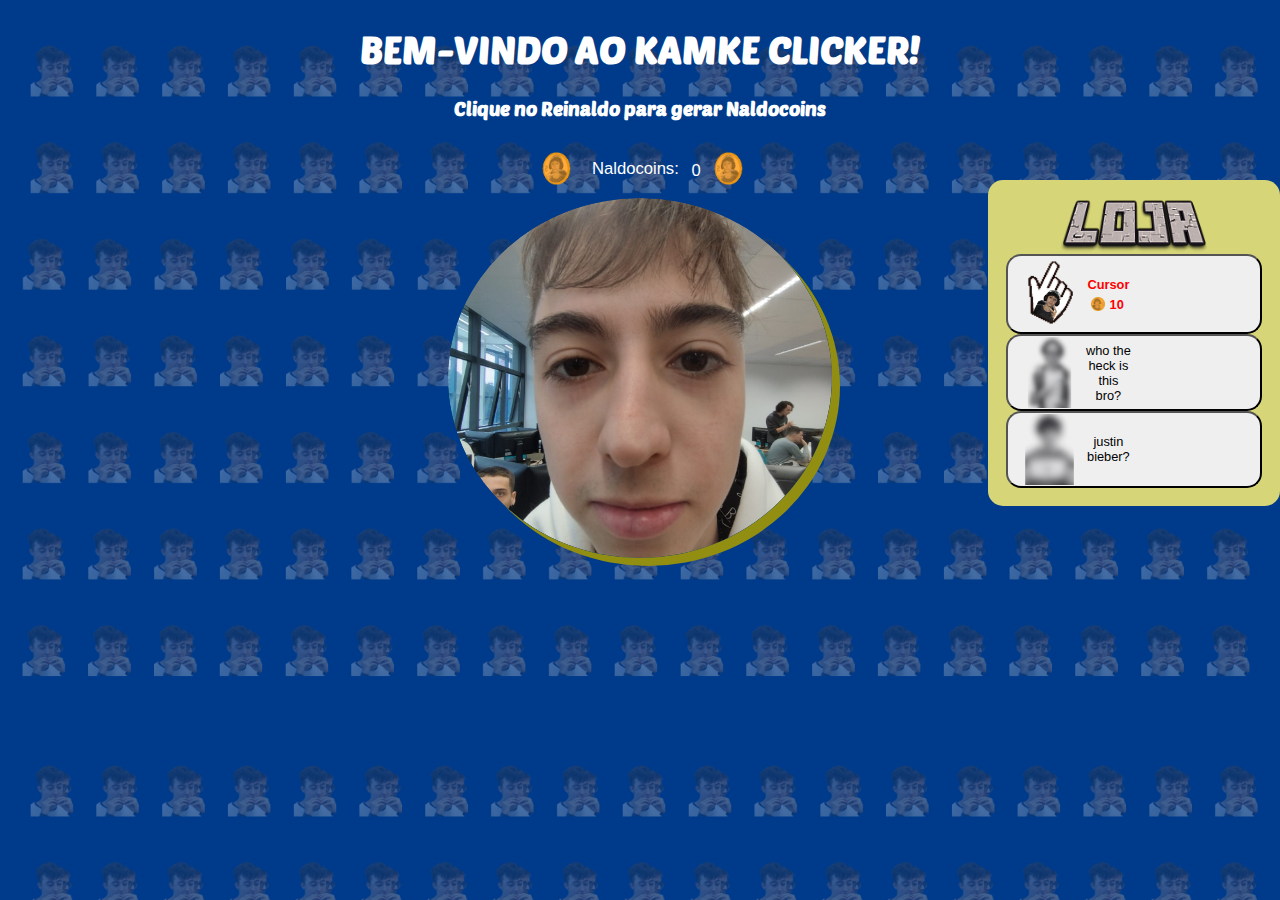
<file: index.html>
<!DOCTYPE html>
<html lang="pt-br">
<head>
    <meta charset="UTF-8">
    <meta name="viewport" content="width=device-width, initial-scale=1.0">
    <title id="NALDOCOINST">Kamke Clicker DEMO</title>
    <link href="https://fonts.googleapis.com/css2?family=Alfa+Slab+One&family=Poetsen+One&display=swap" rel="stylesheet">
    <link rel="stylesheet" href="visual/style.css">
    <script defer src="script.js"></script>
    <link rel="shortcut icon" href="visual/imagens/reinaldo_icon.jpg" type="image/x-icon">
</head>
<body id="body-index">
    <section id="miolo-site">
        <h1 class="titulo-e-subtitulo">BEM-VINDO AO KAMKE CLICKER!</h1>
        <h3 class="titulo-e-subtitulo">Clique no Reinaldo para gerar Naldocoins</h3>
        
        <div id="div-mostrar-naldocoins">
            <img src="visual/imagens/NALDOCOINS.gif" alt="NALDOCOINS">
            <p id="naldocoins-texto">
                Naldocoins:
            </p>
            <p id="NALDOCOINS">
                0
            </p>
            <img src="visual/imagens/NALDOCOINS.gif" alt="NALDOCOINS">
            <img id="imagem-clique" src="visual/imagens/NALDOCOINS.gif" alt="NALDOCOINS">
            <br>
        </div>
        <div id="div-botao-kamke-clicker">
            <button id="kamke-clicker"></button>
            <!--ITENS COMPRADOS AO LADO DO BOTAO PRINCIPAL -->
            <div id="div-itens-comprados-ao-lado-botao-kamke">
                <div class="display-none" id="cursor-reinaldo-comprado">
                    <p id="stacks-cursors">1x</p>
                    <img src="visual/imagens/reinaldo_cursor.png" alt="Cursor do Reinaldo">
                </div>
                <div class="display-none" id="badzin-comprado">
                    <p id="stacks-badzins">1x</p>
                    <img id="badzin-cursor" src="visual/imagens/badzin_cursor.png" alt="Badzin do Reinaldo">
                </div>
                <div class="display-none" id="ruan-comprado">
                    <p id="stacks-ruans">1x</p>
                    <img id="ruan-cursor" src="visual/imagens/Goober_hammer.png" alt="">
                </div>
            </div>
        </div>
        <h1 class="titulo-e-subtitulo bonus_title"></h1>
    </section>
    <div id="loja"> <!-- LOJA -->
        <div id="loja-logo">
            <img id="imagem-logo-loja" src="visual/imagens/loja.png" alt="Logo da loja">
        </div>
        <!--CURSOR-->
        <div class="display-flex-mensagens-e-botoes">
            <button id="compra-cursor">
                <div class="div-imagens-produtos-loja">
                    <img id="cursor-imagem" src="visual/imagens/imagemCursor.png" alt="Cursor do Reinaldo">
                </div>
                <div class="div-precos-produtos-loja">
                    <p>
                        Cursor
                    </p>
                    <div class="preco-e-naldocoins-botoes">
                        <img class="naldocoin-preview" src="visual/imagens/NALDOCOINS.png" alt="NALDOCOINS">
                        <p id="preco-cursor">10</p>
                    </div>
                </div>
            </button>
            <div id="mensagem-cursor-id" class="mensagem-explicacao-botoes-desbloqueados">Clica para você a cada um segundo</div>
        </div>
        <!--BADZIN-->
        <div id="badzin-nao-desbloqueado" class="display-flex-mensagens-e-botoes">  <!--BADZIN BLOQUEADO-->
            <button class="botao-gustavo" id="compra-gustavo-bloqueado">
                <img class="div-imagens-produtos-loja" src="visual/imagens/badzinTranparente.png" alt="???">who the heck is this bro?
            </button>
            <div id="mensagem-badzin-bloqueado-id" class="mensagem-explicacao-botoes-bloqueados">aumente seus Naldocoins primeiro</div>
        </div>
        <div id="badzin-desbloqueado" class="display-none"> <!--BADZIN DESBLOQUEADO-->
            <button class="botao-gustavo" id="compra-gustavo">
                <div class="div-imagens-produtos-loja">
                    <img id="badzin-pig-esta-vindo" class="imagem-gustavo-botao" src="visual/imagens/badzin.png" alt="Gustavo Venturi vulgo Badzin">
                </div>
                <div class="div-precos-produtos-loja">
                    <p id="nome-badzin">
                        Badzin
                    </p>
                    <div class="preco-e-naldocoins-botoes">
                        <img class="naldocoin-preview" src="visual/imagens/NALDOCOINS.png" alt="NALDOCOINS">
                        <p id="preco-gustavo">
                            100
                        </p>
                    </div>
                </div>
            </button>
            <div id="mensagem-badzin-id" class="mensagem-explicacao-botoes-desbloqueados">Aumenta seus Naldocoins (seus cliques no botão)</div>
        </div>
        <!--RUAN-->
        <div id="ruan-bloqueado" class="display-flex-mensagens-e-botoes">  <!--RUAN BLOQUEADO-->
            <button class="botao-ruan" id="botao-ruan-bloqueado">
                <img class="div-imagens-produtos-loja" src="visual/imagens/ruanBloqueado.png" alt="???">justin bieber?
            </button>
            <div id="mensagem-ruan-bloqueado" class="mensagem-explicacao-botoes-bloqueados">aumente seus Naldocoins primeiro</div>
        </div>
        <div id="ruan-desbloqueado" class="display-none">  <!--RUAN DESBLOQUEADO-->
            <button class="botao-ruan" id="compra-ruan">
                <div class="div-imagens-produtos-loja">
                    <img id="midnight-goober-esta-vindo" class="imagem-ruan-botao" src="visual/imagens/ruan.png" alt="OMGGG RUAN">
                </div>
                <div class="div-precos-produtos-loja">
                    <p id="nome-goober">
                        Goober
                    </p>
                    <div class="preco-e-naldocoins-botoes">
                        <img class="naldocoin-preview" src="visual/imagens/NALDOCOINS.png" alt="NALDOCOINS">
                        <p id="preco-ruan">
                            300
                        </p>
                    </div>
                </div>
            </button>
            <div id="mensagem-ruan-desbloqueado" class="mensagem-explicacao-botoes-desbloqueados">Gera Naldocoins (Its the Goober)</div>
        </div>
    </div>
</body>
</html>
</file>
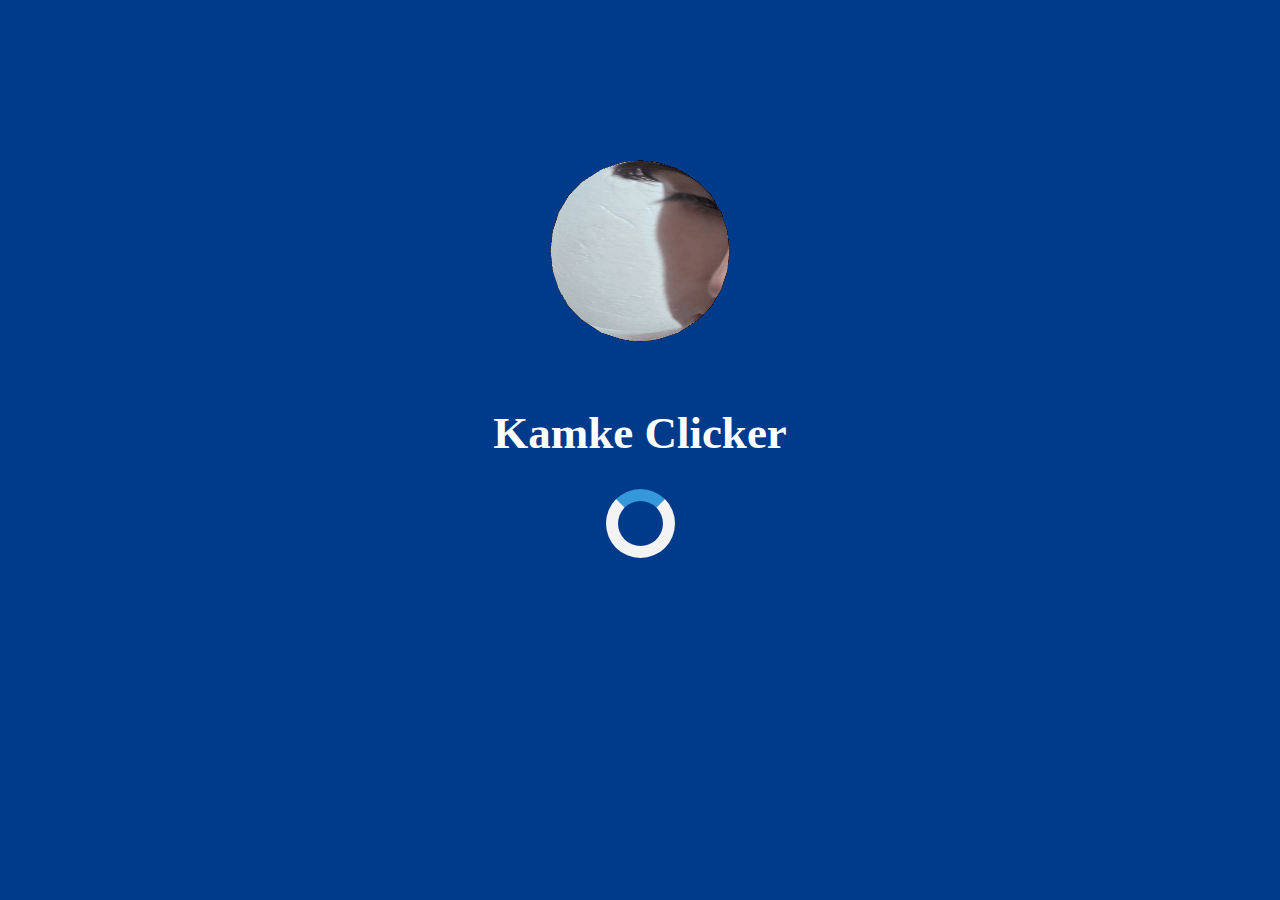
<file: loading.html>
<!DOCTYPE html>
<html lang="pt-br">
<head>
    <meta charset="UTF-8">
    <meta name="viewport" content="width=device-width, initial-scale=1.0">
    <title id="titulo-loading">Kamke Clicker DEMO</title>
    <link rel="stylesheet" href="visual/style.css">
    <script defer src="script.js"></script>
    <link rel="shortcut icon" href="visual/imagens/reinaldo_icon.jpg" type="image/x-icon">
</head>
<body id="body-loading" onload="loading()">
    <section id="informacoes-loading">
        <img id="reinaldo-loading" src="visual/imagens/reinaldo_loading.gif" alt="">
        <h1 id="titulo-loading">Kamke Clicker</h1>
        <div class="loader"></div>
    </section>
</body>
</html>
</file>
<file: visual/style.css>
/* -------------------- PÁGINA DE LOADING -------------------- */

#body-loading { 
    background-color:  #003B8B;
}

#informacoes-loading{
    margin-top: 10%;
}

#reinaldo-loading {
    display: block;
    margin-left: auto;
    margin-right: auto;
}

#titulo-loading {
    color: white;
    font-family: Cambria, Cochin, Georgia, Times, 'Times New Roman', serif;
    text-align: center;
    font-size: 5vmin;
}

.loader {
    display: block;
    margin-left: auto;
    margin-right: auto;
    border: 12px solid #f3f3f3; /* Cinza */
    border-top: 12px solid #3498db; /* Parte azul */
    border-radius: 50%;
    width: 5vmin;
    height: 5vmin;
    animation: spinAnicamacao 1.5s linear infinite;
}

@keyframes spinAnicamacao {
    0% { transform: rotate(0deg); }
    100% { transform: rotate(360deg); }
  }


/* -------------------- KAMKE-CLICKER -------------------- */

#body-index {
    background-image: url(imagens/reinaldoBackground.png);
    background-size:cover;
    overflow: hidden;
}

.display-none {
    display: none;
}

.titulo-e-subtitulo {
    font-family: "Poetsen One", sans-serif;
    color: white;
    text-align: center;
}

h1 {
    font-size: 3vw;
}

h3 {
    font-size: 1.5vw;
}

#div-mostrar-naldocoins {
    display: flex;
    justify-content: center;
    align-items: center;
    img {
        width: 100%;
        max-width: 4%;
    }
}

#naldocoins-texto {
    color: white;
    font-size: 1.3vw;
    margin-inline: 1%;
    font-family: 'Trebuchet MS', 'Lucida Sans Unicode', 'Lucida Grande', 'Lucida Sans', Arial, sans-serif;
}

#NALDOCOINS {
    color: white;
    padding-top: 5px;
    font-family: 'Trebuchet MS', 'Lucida Sans Unicode', 'Lucida Grande', 'Lucida Sans', Arial, sans-serif;
    font-size: 1.3vw;
}

#imagem-clique {
    display: none;
    position: absolute;
    z-index: 1000;
    pointer-events: none;
}

#div-botao-kamke-clicker {
    position: relative;
    display: flex;
    justify-content: center;
}

#kamke-clicker {
    position: relative; /*O botão se tornou "relative" para poder posicionar o '::before' corretamente encima desse botão, dando a impressão que eles estão juntos*/
    border-radius: 50%;
    border: none;
    width: 20vh;
    height: 20vh;
    cursor: pointer;
    box-shadow: 8px 8px 0px 0px rgb(145, 142, 18);
    transition: transform 0.2s, box-shadow 0.2s;
    overflow: hidden;  /*Garente que o elemento '::before' fique dentro dos limites do botão e não o ultrapasse*/
    background: none;
}

/*----------------------------------------------------------------------------------*/
#kamke-clicker::before { /*::before funciona para você poder adicionar conteúdos na sua página antes do conteúdo que já está escrito, sem adicionar outro documento*/
    content: ""; /*Mesmo que você não insira nenhum conteúdo, sempre que você usar ::before ou ::after você precisa declarar o 'content'*/
    position: absolute;
    top: 0; /*Essa sequência de 'top, left, right, bottom: 0' define que esse elemento ::before vai sempre se redimencionar de acordo com o tamanho do seu elemento pai, que no caso é o botão kamke-clicker*/
    left: 0;
    right: 0;
    bottom: 0;
    background-image: url(../visual/imagens/reinaldo2.jpg);
    background-position: 0% 35%;
    background-size: 100%;
    background-repeat: no-repeat;
    border-radius: 50%;
    z-index: -1; /*Faz com que o '::before' obrigatoriamente fique atrás do botão kamke-clicker*/
    animation: var(--somespin, spin) var(--sometime, 50s) var(--sometype, linear) var(--somerepeation, infinite);
}
/*----------------------------------------------------------------------------------*/

.bonus_title{
    color: black;
    animation: pulse 1s linear infinite;
}

@keyframes pulse {
    0% { transform: scale(1); 
         color: red;}
    25% { transform: scale(1.25); 
         color: rgb(255, 0, 255);}
    50% { transform: scale(1.5);
         color: rgb(47, 0, 255);}
    75% { transform: scale(1.25); 
         color: rgb(0, 255, 34);}
    100% { transform: scale(1);
         color: red;}

}

#kamke-clicker:hover {
    transform: scale(1.05) rotate(0deg);
}

#kamke-clicker:active {
    transform: translateY(5px) rotate(0deg);
    box-shadow: 13px 13px 0px 0px rgb(77, 56, 0)
}

@keyframes spin {
    0% { transform: rotate(0deg); }
    100% { transform: rotate(360deg); }
}

.div-cursor-comprado { /*imagem do cursor comprado ao lado do botão kamke*/
    display: flex;
    align-items: center;
    right: 30%;
    position: absolute;
    color: white;
    font-family: 'Trebuchet MS', 'Lucida Sans Unicode', 'Lucida Grande', 'Lucida Sans', Arial, sans-serif;
    img {
        height: 15vmin;
    }
}

.div-badzin-comprado { /*imagem do badzin comprado ao lado do botão kamke*/
    display: flex;
    align-items: center;
    right: 30%;
    bottom: 30%;
    position: absolute;
    color: white;
    font-family: 'Trebuchet MS', 'Lucida Sans Unicode', 'Lucida Grande', 'Lucida Sans', Arial, sans-serif;
    font-size: large; 
    img {
        height: 15vmin;
    }
}

.div-ruan-comprado { /*imagem do ruan comprado ao lado do botão kamke*/
    display: flex;
    align-items: center;
    right: 30%;
    bottom: -5%;
    position: absolute;
    color: white;
    font-family: 'Trebuchet MS', 'Lucida Sans Unicode', 'Lucida Grande', 'Lucida Sans', Arial, sans-serif;
    font-size: large; 
    img {
        height: 15vmin;
    }
}

#loja {
    position: absolute;
    top: 20%;
    right: 0;
    float: right;
    margin: 0;
    padding: 2vmin;
	width: 100%;
    max-width: 20%;
    background-color: rgb(214, 213, 119);
    border-radius: 15px;
}

#loja-logo {
    display: flex;
    justify-content: center;
    img {
        max-width: 60%;
    }
}

.display-flex-mensagens-e-botoes {
    display: flex;
    justify-content: center;
    position: relative;
    
    button {
        display: flex;
        justify-content: flex-start;
        align-items: center;
        width: 100%;
        height: auto;
        padding-right: 50%;
        border-radius: 15px;
        font-size: 1vw;
        font-family: 'Gill Sans', 'Gill Sans MT', Calibri, 'Trebuchet MS', sans-serif;
        
        p {
            margin: 5%;
        }

        .div-imagens-produtos-loja {
            width: 60%;
        }
        
        .div-precos-produtos-loja {
            width: 40%;
            .preco-e-naldocoins-botoes {
                display: flex;
                justify-content: center;
                width: 100%;
                align-items: center;
            }
        }
        
        img {
            width: 100%;
            height: auto;
        }

        .naldocoin-preview {
            width: 30%;
            height: auto;
            margin-right: 5%;
        }
    }
}

#compra-cursor:hover {
    transform: scale(1.03);
}

.botao-gustavo:hover {
    transform: scale(1.03)
}

.botao-ruan:hover {
    transform: scale(1.03);

}

.mensagem-explicacao-botoes-desbloqueados {
    display: none;
    position: absolute;
    top: 20%;
    right: 100%; 
    background-color: black;
    color: #fff;
    height: fit-content;
    text-align: center;
    border-radius: 5px;
    padding: 1%;
    width: 100%;
    max-width:40%;
    z-index: 10;
}

.mensagem-explicacao-botoes-bloqueados {
    display: none;
    position:absolute;
    top: 20%;
    right:100%;
    background-color: black;
    color: #ff0000;
    height: fit-content;
    text-align: center;
    border-radius: 5px;
    padding: 1%;
    width: 100%;
    max-width:40%;
    z-index: 10;
}

/*--------------------- RESPONSIVIDADE ------------------- */

@media (max-width: 1920px) {
    #kamke-clicker {
        width: 20vw;  
        height: 20vw; 
    }
}

@media (max-width: 1690px) {
    #kamke-clicker {
        width: 20vw;  
        height: 35vh;
    }
}

@media (max-width: 1650px) {
    #kamke-clicker {
        width: 25vw;  
        height: 40vh;
    }
}

@media (max-width: 1570px) {
    #kamke-clicker {
        width: 26vw;  
        height: 40vh;
    }
}

@media (max-width: 1450px) {
    #kamke-clicker {
        width: 27vw;  
        height: 40vh;
    }
}

@media (max-width: 1380px) {
    #kamke-clicker {
        width: 30vw;  
        height: 40vh;
    }
}

@media (max-width: 1250px) {
    #kamke-clicker {
        width: 33vw;  
        height: 35vh;
    }
}

@media (max-width: 1100px) {
    #kamke-clicker {
        width: 35vw;  
        height: 40vh;
    }
}

@media (max-width: 1010px) {
    #kamke-clicker {
        width: 40vw;  
        height: 40vh;
    }
}

@media (max-width: 900px) {
    #kamke-clicker {
        width: 40vw;  
        height: 35vh;
    }
}

@media (max-width: 800px) {
    #kamke-clicker {
        width: 40vw;  
        height: 33vh;
    }
}

@media (max-width: 768px) {
    #kamke-clicker {
        width: 40vw;  
        height: 40vw; 
        box-shadow: 5px 5px 0px 0px rgb(145, 142, 18);
        transition: transform 0.2s, box-shadow 0.2s;
    }

    #kamke-clicker:active {
        transform: translateY(5px) rotate(0deg);
        box-shadow: 6px 6px 0px 0px rgb(77, 56, 0)
    }
}

@media (max-width: 480px) {
    #kamke-clicker {
        width: 40vw;  
        height: 40vw;
        box-shadow: 3px 3px 0px 0px rgb(145, 142, 18);
        transition: transform 0.2s, box-shadow 0.2s;
    }

    #kamke-clicker:active {
        transform: translateY(5px) rotate(0deg);
        box-shadow: 4px 4px 0px 0px rgb(77, 56, 0)
    }
}
</file>
